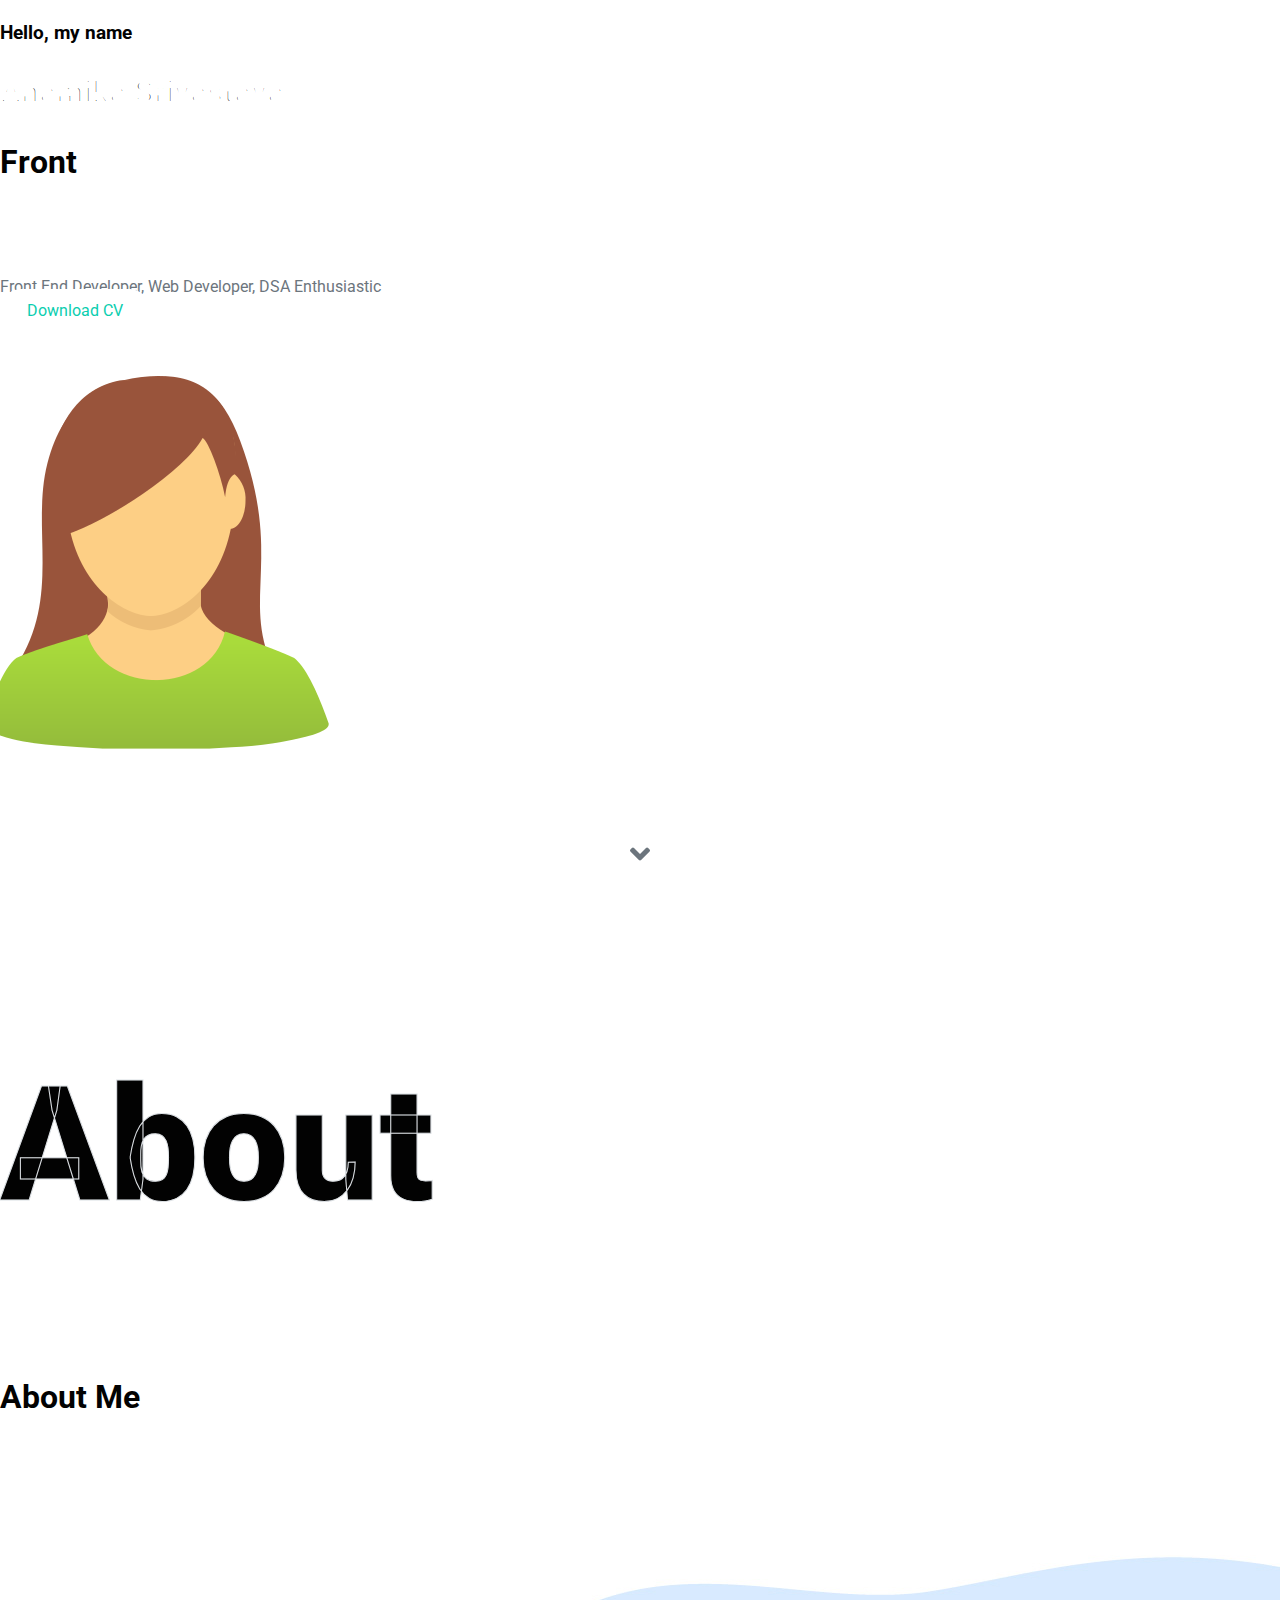
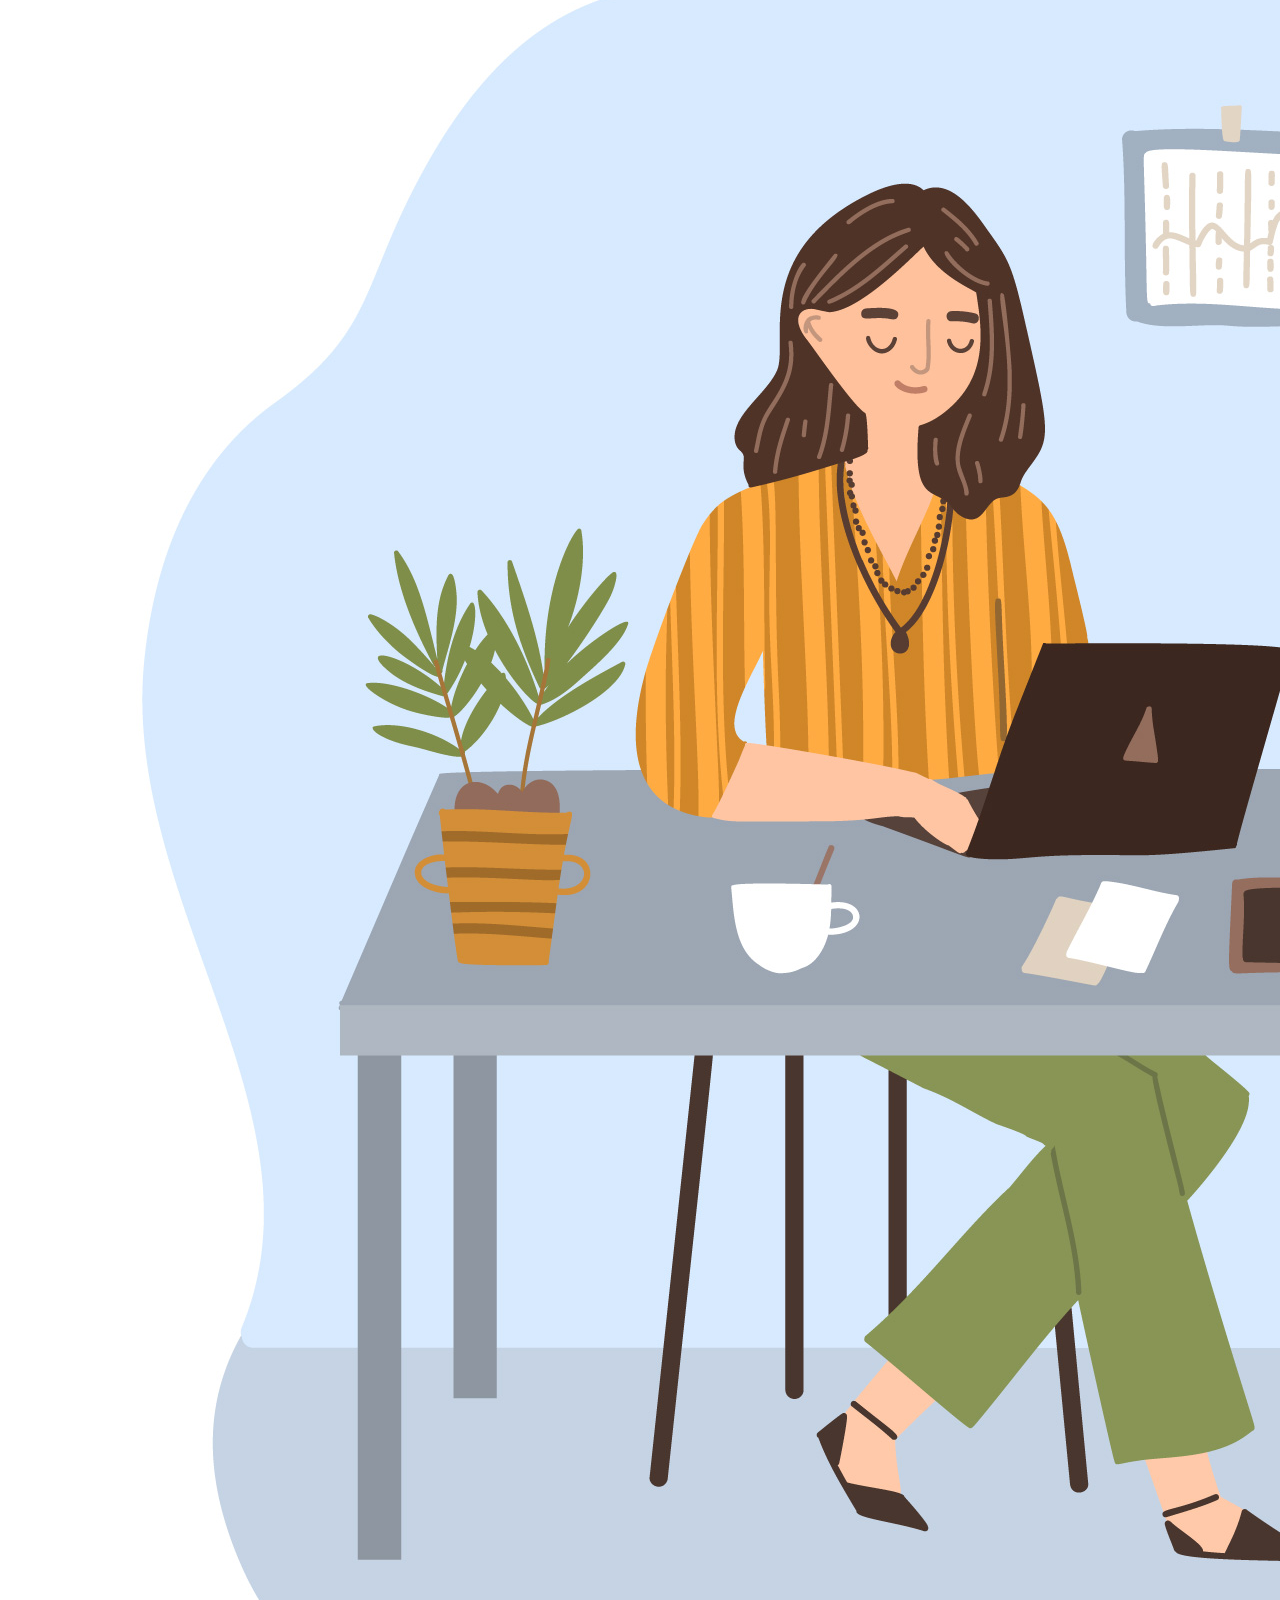
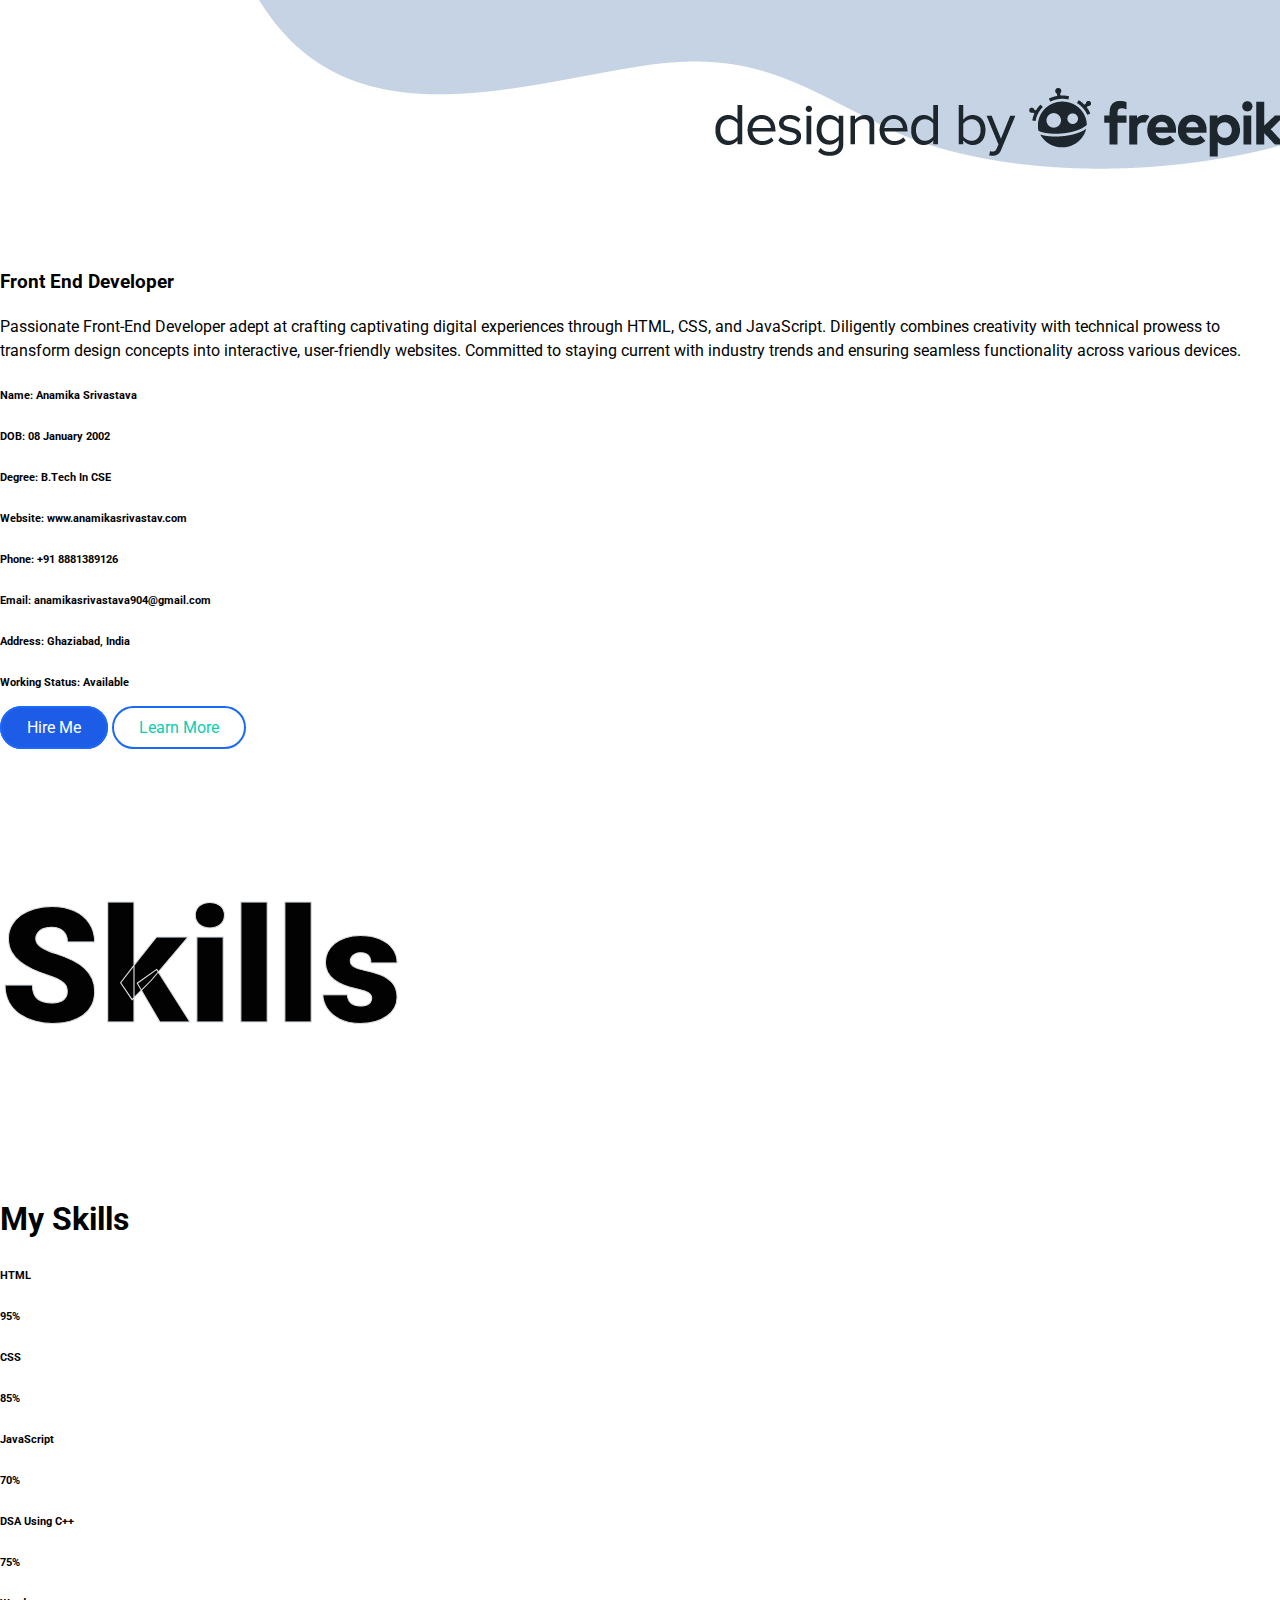
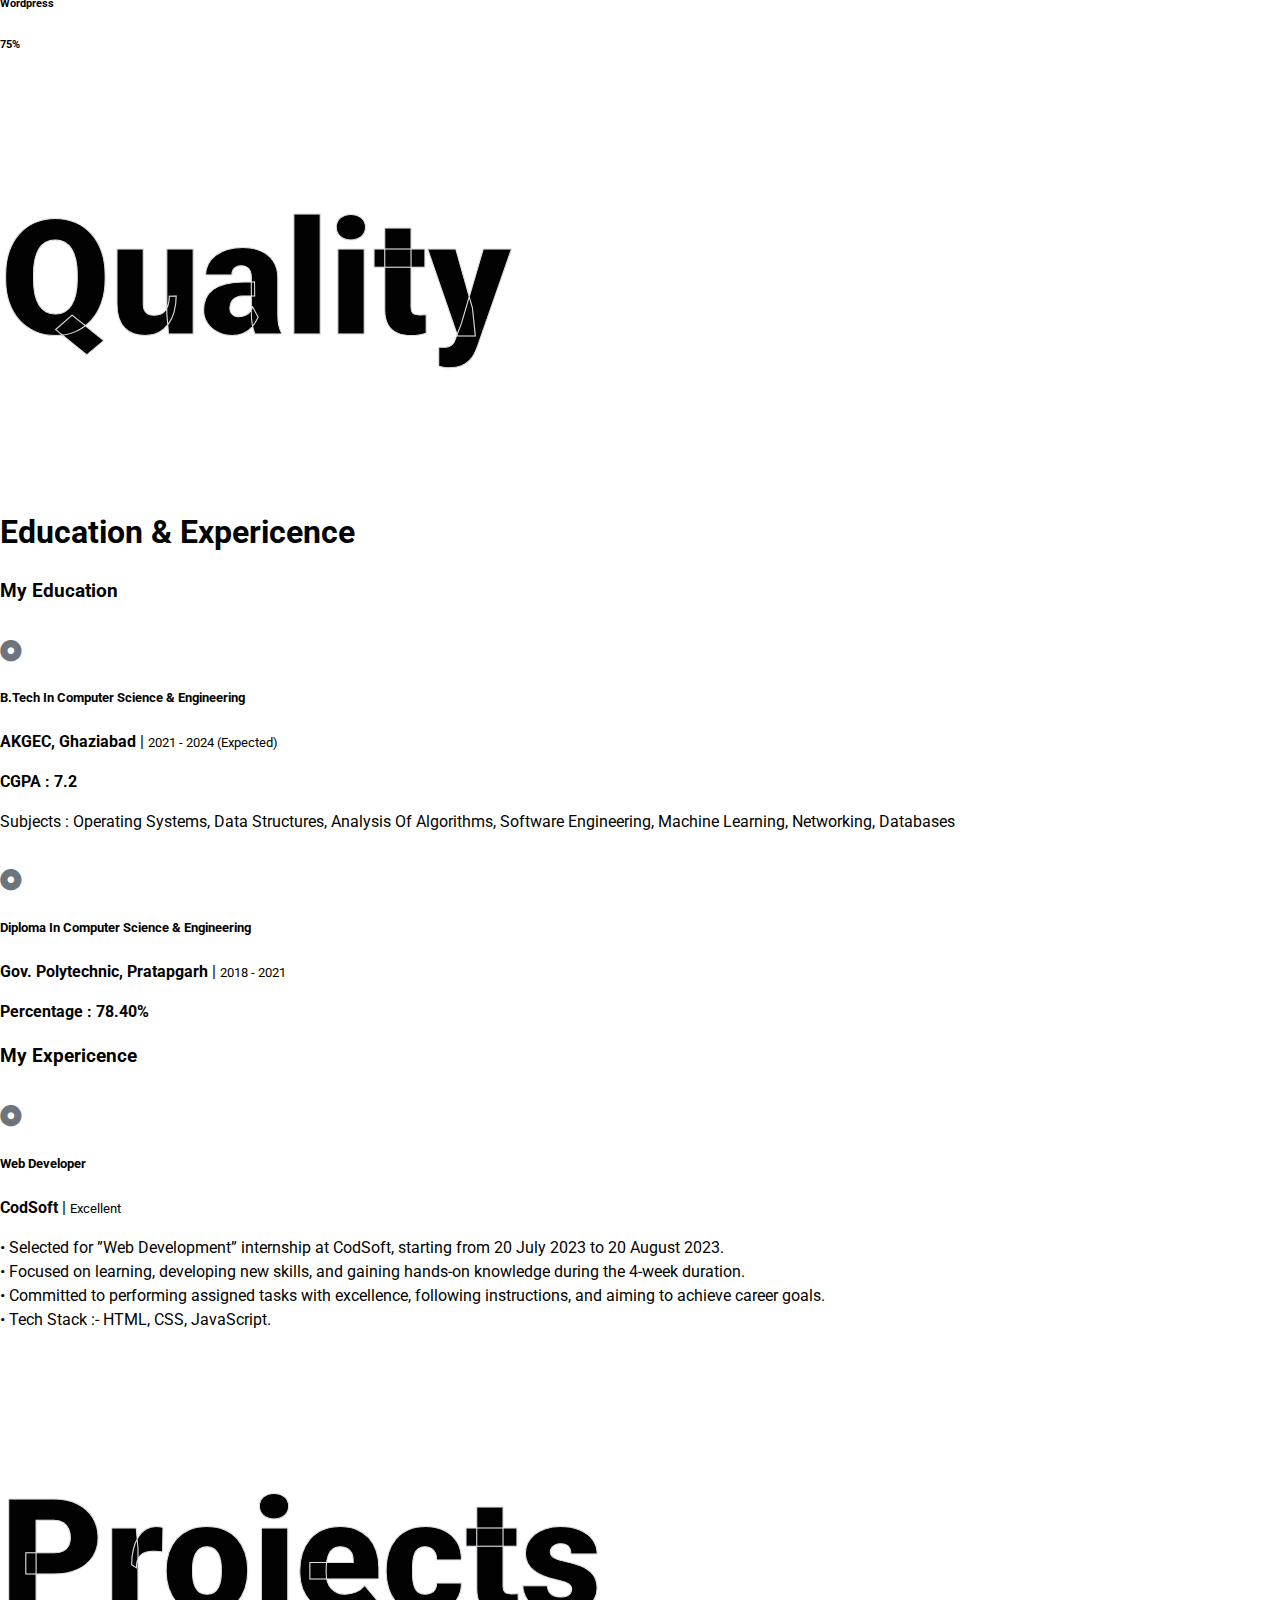
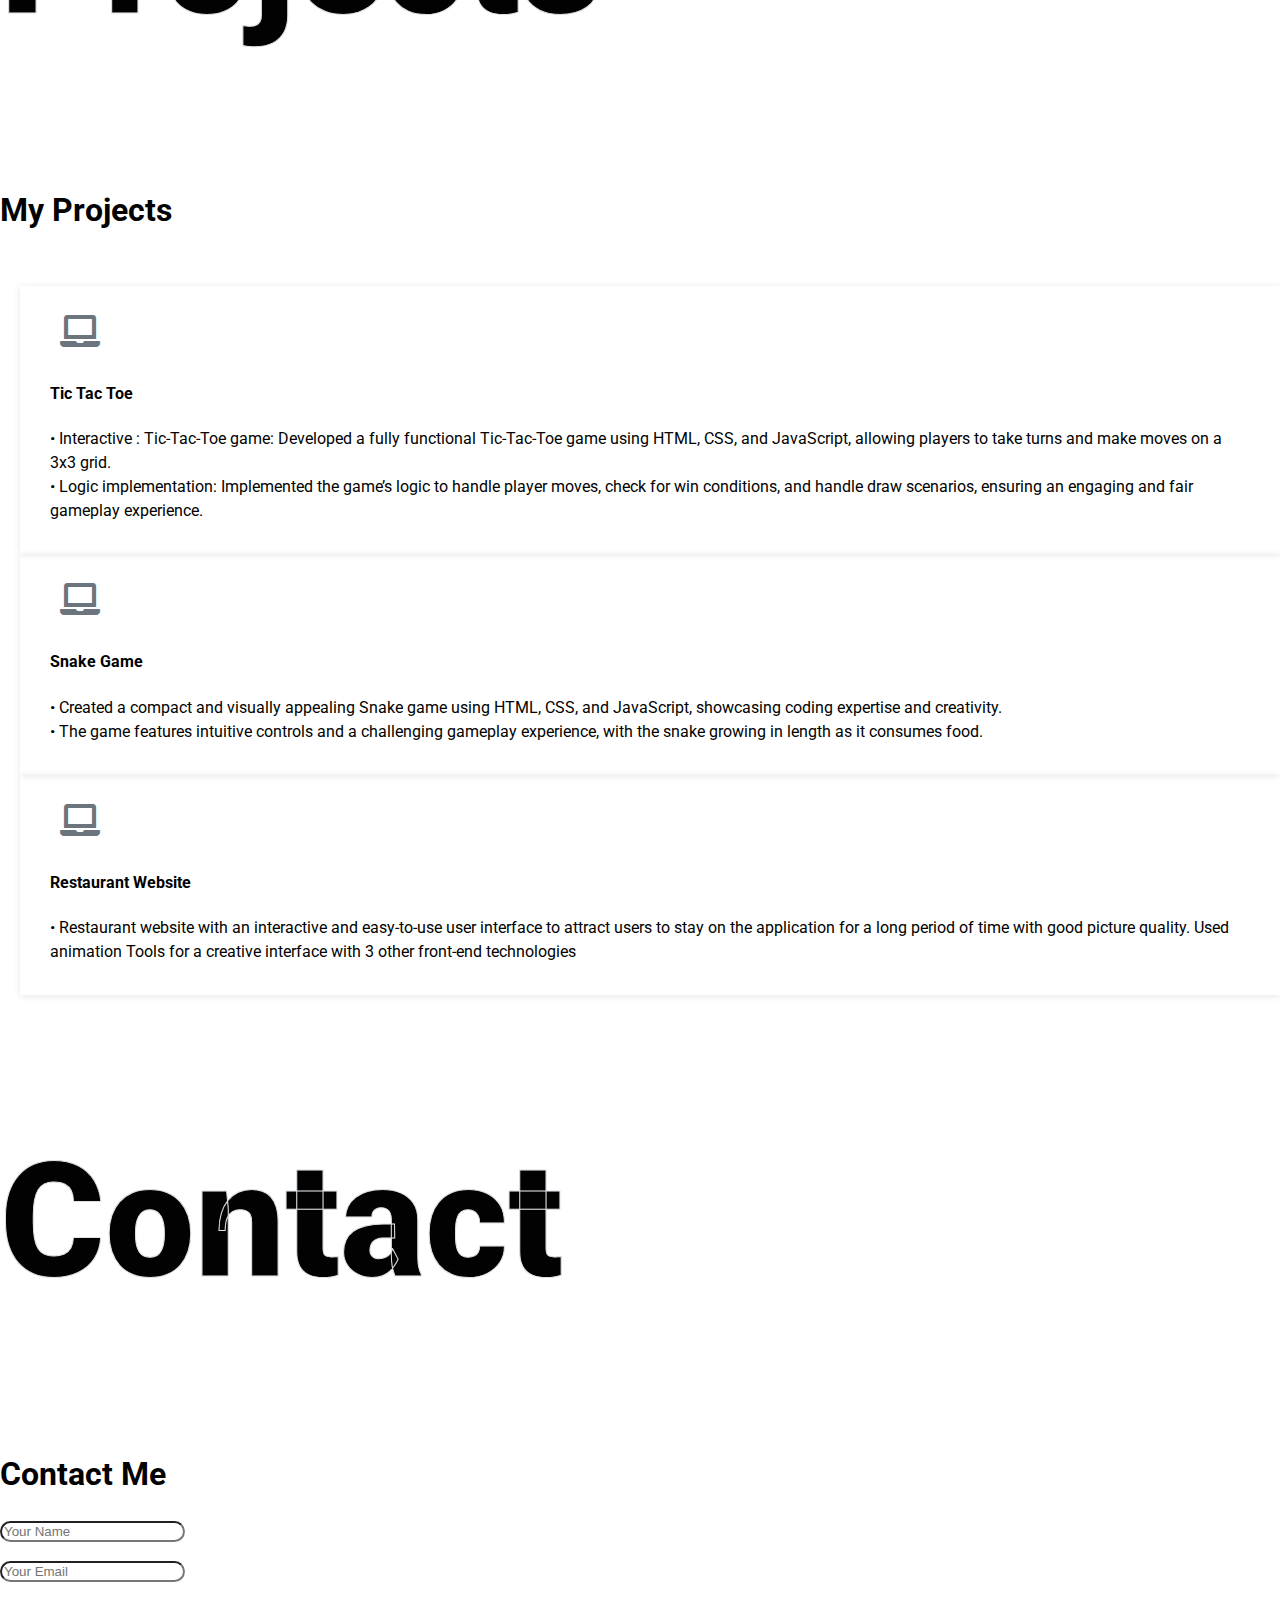
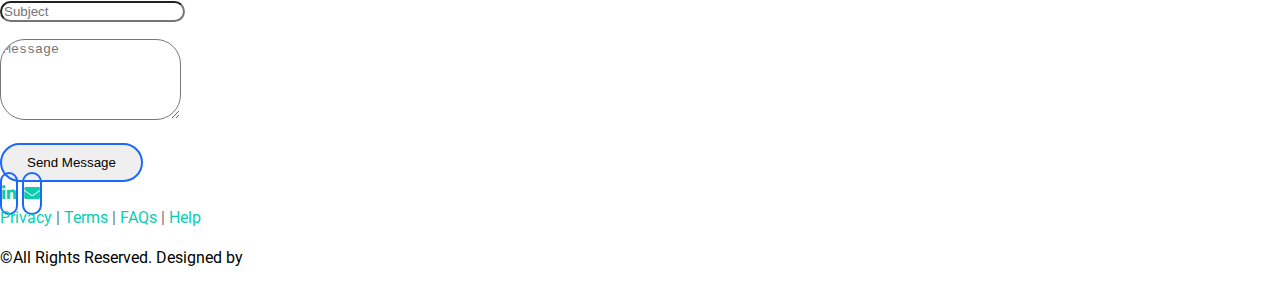
<file: Task 2/index.html>
<!DOCTYPE html>
<html lang="en">

<head>
    <meta charset="utf-8">
    <title>Anamika Srivastava</title>
    <meta content="width=device-width, initial-scale=1.0" name="viewport">
    <meta content="Free HTML Templates" name="keywords">
    <meta content="Free HTML Templates" name="description">

    <!-- Favicon -->
    <link href="img/favicon.ico" rel="icon">

    <!-- Google Web Fonts -->
    <link rel="preconnect" href="https://fonts.gstatic.com">
    <link href="https://fonts.googleapis.com/css2?family=Roboto:wght@300;400;500;700;900&display=swap" rel="stylesheet"> 

    <!-- Font Awesome -->
    <link href="https://cdnjs.cloudflare.com/ajax/libs/font-awesome/5.10.0/css/all.min.css" rel="stylesheet">

    <link rel="stylesheet" href="https://cdn.jsdelivr.net/npm/bootstrap@4.6.0/dist/css/bootstrap.min.css" integrity="sha384-B0vP5xmATw1+K9KRQjQERJvTumQW0nPEzvF6L/Z6nronJ3oUOFUFpCjEUQouq2+l" crossorigin="anonymous">
    <!-- Libraries Stylesheet -->
    <link href="lib/owlcarousel/assets/owl.carousel.min.css" rel="stylesheet">
    <link href="lib/lightbox/css/lightbox.min.css" rel="stylesheet">

    <!-- Customized Bootstrap Stylesheet -->
    <link href="css/style.css" rel="stylesheet">
</head>

<body data-spy="scroll" data-target=".navbar" data-offset="51">
    <!-- Navbar Start -->
    <nav class="navbar fixed-top shadow-sm navbar-expand-lg bg-light navbar-light py-3 py-lg-0 px-lg-5">
        <a href="index.html" class="navbar-brand ml-lg-3">
            <h1 class="m-0 display-5"><span class="text-primary">Anamika</span>Srivastava</h1>
        </a>
        <button type="button" class="navbar-toggler" data-toggle="collapse" data-target="#navbarCollapse">
            <span class="navbar-toggler-icon"></span>
        </button>
        <div class="collapse navbar-collapse px-lg-3" id="navbarCollapse">
            <div class="navbar-nav m-auto py-0">
                <a href="#home" class="nav-item nav-link active">Home</a>
                <a href="#about" class="nav-item nav-link">About</a>
                <a href="#qualification" class="nav-item nav-link">Quality</a>
                <a href="#skill" class="nav-item nav-link">Skill</a>
                <a href="#service" class="nav-item nav-link">Projects</a>
                <!-- <a href="#portfolio" class="nav-item nav-link">Portfolio</a> -->
                <!-- <a href="#testimonial" class="nav-item nav-link">Review</a> -->
                <a href="#contact" class="nav-item nav-link">Contact</a>
            </div>
            <a href="" class="btn btn-menu d-none d-lg-block" style="background-color:#457efa; color: #ffffff;">Hire Me</a>
        </div>
    </nav>
    <!-- Navbar End -->

 

    <!-- Header Start -->
    <div class="container-fluid bg-primary d-flex align-items-center mb-5 py-5" id="home" style="min-height: 100vh;">
        <div class="container">
            <div class="row align-items-center">
               
                <div class="col-lg-7 text-center text-lg-left">
                    <h3 class="text-white font-weight-normal mb-3">Hello, my name</h3>
                    <h1 class="display-3 text-uppercase text-primary mb-2" style="-webkit-text-stroke: 4px #ffffff;">Anamika Srivastava</h1>
                    <h1 class="typed-text-output d-inline font-weight-lighter text-white"></h1>
                    <div class="typed-text d-none">Front End Developer, Web Developer, DSA Enthusiastic</div>
                    <div class="d-flex align-items-center justify-content-center justify-content-lg-start pt-5">
                        <a href="https://app.luminpdf.com/viewer/64d7e085e5f1d80ecdec4bfa" class="btn btn-white mr-4">Download CV</a>
                        
                        <!-- <a href="" class="btn btn-blue d-none d-sm-block">Play Video</a> -->
                    </div>
                </div>
                <div class="col-lg-6 px-8 pl-lg-0 pb-5 pb-lg-4 about-img">
                    <img class="img-fluid w-100 rounded-circle shadow-sm" src="pic.png" alt="">
                </div>
            </div>
        </div>
    </div>
    <!-- Header End -->


    <!-- About Start -->
    <div class="container-fluid py-5" id="about">
        <div class="container">
            <div class="position-relative d-flex align-items-center justify-content-center">
                <h1 class="display-1 text-uppercase text-white" style="-webkit-text-stroke: 1px #dee2e6;">About</h1>
                <h1 class="position-absolute text-uppercase text-primary">About Me</h1>
            </div>
            <div class="row align-items-center">
                <div class="col-lg-5 pb-4 pb-lg-0">
                    <img class="img-fluid rounded w-100" src="pic2.jpg" alt="">
                </div>
                <div class="col-lg-7">
                    <h3 class="mb-4">Front End Developer</h3>
                    <p>
                        Passionate Front-End Developer adept at crafting captivating digital experiences through HTML, CSS, and JavaScript. Diligently combines creativity with technical prowess to transform design concepts into interactive, user-friendly websites. Committed to staying current with industry trends and ensuring seamless functionality across various devices.</p>
                    <div class="row mb-3">
                        <div class="col-sm-6 py-2"><h6>Name: <span class="text-secondary">Anamika Srivastava</span></h6></div>
                        <div class="col-sm-6 py-2"><h6>DOB: <span class="text-secondary">08 January 2002</span></h6></div>
                        <div class="col-sm-6 py-2"><h6>Degree: <span class="text-secondary">B.Tech In CSE</span></h6></div>
                        <div class="col-sm-6 py-2"><h6>Website: <span class="text-secondary">www.anamikasrivastav.com</span></h6></div>
                        <div class="col-sm-6 py-2"><h6>Phone: <span class="text-secondary">+91 8881389126</span></h6></div>
                        <div class="col-sm-6 py-2"><h6>Email: <span class="text-secondary">anamikasrivastava904@gmail.com</span></h6></div>
                        <div class="col-sm-6 py-2"><h6>Address: <span class="text-secondary">Ghaziabad, India</span></h6></div>
                        <div class="col-sm-6 py-2"><h6>Working Status: <span class="text-secondary">Available</span></h6></div>
                    </div>
                    <a href="" class="btn blue btn-outline-primary mr-4">Hire Me</a>
                    <a href="" class="btn btn-outline-primary">Learn More</a>
                </div>
            </div>
        </div>
    </div>
    <!-- About End -->


    
    <!-- Skill Start -->
    <div class="container-fluid py-5" id="skill">
        <div class="container">
            <div class="position-relative d-flex align-items-center justify-content-center">
                <h1 class="display-1 text-uppercase text-white" style="-webkit-text-stroke: 1px #dee2e6;">Skills</h1>
                <h1 class="position-absolute text-uppercase text-primary">My Skills</h1>
            </div>
            <div class="row align-items-center">
                <div class="col-md-6">
                    <div class="skill mb-4">
                        <div class="d-flex justify-content-between">
                            <h6 class="font-weight-bold">HTML</h6>
                            <h6 class="font-weight-bold">95%</h6>
                        </div>
                        <div class="progress">
                            <div class="progress-bar bg-primary" role="progressbar" aria-valuenow="95" aria-valuemin="0" aria-valuemax="100"></div>
                        </div>
                    </div>
                    <div class="skill mb-4">
                        <div class="d-flex justify-content-between">
                            <h6 class="font-weight-bold">CSS</h6>
                            <h6 class="font-weight-bold">85%</h6>
                        </div>
                        <div class="progress">
                            <div class="progress-bar bg-warning" role="progressbar" aria-valuenow="85" aria-valuemin="0" aria-valuemax="100"></div>
                        </div>
                    </div>
                    <div class="skill mb-4">
                        <div class="d-flex justify-content-between">
                            <h6 class="font-weight-bold">JavaScript</h6>
                            <h6 class="font-weight-bold">70%</h6>
                        </div>
                        <div class="progress">
                            <div class="progress-bar bg-danger" role="progressbar" aria-valuenow="70" aria-valuemin="0" aria-valuemax="100"></div>
                        </div>
                    </div>
                </div>
                <div class="col-md-6">
                    <div class="skill mb-4">
                        <div class="d-flex justify-content-between">
                            <h6 class="font-weight-bold">DSA Using C++</h6>
                            <h6 class="font-weight-bold">75%</h6>
                        </div>
                        <div class="progress">
                            <div class="progress-bar bg-danger" role="progressbar" aria-valuenow="75" aria-valuemin="0" aria-valuemax="100"></div>
                        </div>
                    </div>
                    <div class="skill mb-4">
                        <div class="d-flex justify-content-between">
                            <h6 class="font-weight-bold">Wordpress</h6>
                            <h6 class="font-weight-bold">75%</h6>
                        </div>
                        <div class="progress">
                            <div class="progress-bar bg-dark" role="progressbar" aria-valuenow="75" aria-valuemin="0" aria-valuemax="100"></div>
                        </div>
                    </div>
                    <!-- <div class="skill mb-4">
                        <div class="d-flex justify-content-between">
                            <h6 class="font-weight-bold">Wordpress</h6>
                            <h6 class="font-weight-bold">85%</h6>
                        </div>
                        <div class="progress">
                            <div class="progress-bar bg-info" role="progressbar" aria-valuenow="85" aria-valuemin="0" aria-valuemax="100"></div>
                        </div>
                    </div> -->
                </div>
            </div>
        </div>
    </div>
    <!-- Skill End -->




    <!-- Qualification Start -->
    <div class="container-fluid py-5" id="qualification">
        <div class="container">
            <div class="position-relative d-flex align-items-center justify-content-center">
                <h1 class="display-1 text-uppercase text-white" style="-webkit-text-stroke: 1px #dee2e6;">Quality</h1>
                <h1 class="position-absolute text-uppercase text-primary">Education & Expericence</h1>
            </div>
            <div class="row align-items-center">
                <div class="col-lg-6">
                    <h3 class="mb-4">My Education</h3>
                    <div class="border-left border-primary pt-2 pl-4 ml-2">
                        <div class="position-relative ex-me mb-4">
                            <i class="far fa-dot-circle text-primary position-absolute" style="top: 2px; left: -35px; font-size: 22px;"></i>
                            <h5 class="font-weight-bold mb-1">B.Tech In Computer Science & Engineering</h5>
                            <p class="mb-2"><strong>AKGEC, Ghaziabad</strong> | <small>2021 - 2024 (Expected)</small></p>
                            <p class="mb-2"><strong>CGPA : 7.2</strong></p>
                            <p>Subjects : Operating Systems, Data Structures, Analysis Of Algorithms, Software Engineering, Machine Learning, Networking, Databases</p>
                        </div>
                        <div class="position-relative ex-me mb-4">
                            <i class="far fa-dot-circle text-primary position-absolute" style="top: 2px; left: -35px;  font-size: 22px;"></i>
                            <h5 class="font-weight-bold mb-1">Diploma In Computer Science & Engineering</h5>
                            <p class="mb-2"><strong>Gov. Polytechnic, Pratapgarh</strong> | <small>2018 - 2021</small></p>
                            <p class="mb-2"><strong>Percentage : 78.40%</strong></p>
                            <!-- <p>Tempor eos dolore amet tempor dolor tempor. Dolore ea magna sit amet dolor eirmod. Eos ipsum est tempor dolor. Clita lorem kasd sed ea lorem diam ea lorem eirmod duo sit ipsum stet lorem diam</p> -->
                        </div>
                        <!-- <div class="position-relative ex-me mb-4">
                            <i class="far fa-dot-circle text-primary position-absolute" style="top: 2px; left: -35px;  font-size: 22px;"></i>
                            <h5 class="font-weight-bold mb-1">IIT Kharagpur</h5>
                            <p class="mb-2"><strong>Cambridge University</strong> | <small>2011 - 2015</small></p>
                            <p>Tempor eos dolore amet tempor dolor tempor. Dolore ea magna sit amet dolor eirmod. Eos ipsum est tempor dolor. Clita lorem kasd sed ea lorem diam ea lorem eirmod duo sit ipsum stet lorem diam</p>
                        </div> -->
                    </div>
                </div>
                <div class="col-lg-6">
                    <h3 class="mb-4">My Expericence</h3>
                    <div class="border-left border-primary pt-2 pl-4 ml-2">
                        <div class="position-relative ex-me mb-4">
                            <i class="far fa-dot-circle text-primary position-absolute" style="top: 2px;left: -35px;  font-size: 22px;"></i>
                            <h5 class="font-weight-bold mb-1">Web Developer</h5>
                            <p class="mb-2"><strong>CodSoft</strong> | <small> Excellent</small></p>
                            <p>• Selected for ”Web Development” internship at CodSoft, starting from 20 July
                                2023 to 20 August 2023. <br>
                                • Focused on learning, developing new skills, and gaining hands-on knowledge
                                during the 4-week duration. <br>
                                • Committed to performing assigned tasks with excellence, following
                                instructions, and aiming to achieve career goals. <br>
                                • Tech Stack :- HTML, CSS, JavaScript.</p>
                        </div>
                        <!-- <div class="position-relative ex-me mb-4">
                            <i class="far fa-dot-circle text-primary position-absolute" style="top: 2px;left: -35px;  font-size: 22px;"></i>
                            <h5 class="font-weight-bold mb-1">Artificial Intelligence</h5>
                            <p class="mb-2"><strong>Soft Company</strong> | <small> Good</small></p>
                            <p>Tempor eos dolore amet tempor dolor tempor. Dolore ea magna sit amet dolor eirmod. Eos ipsum est tempor dolor. Clita lorem kasd sed ea lorem diam ea lorem eirmod duo sit ipsum stet lorem diam</p>
                        </div>
                        <div class="position-relative ex-me mb-4">
                            <i class="far fa-dot-circle text-primary position-absolute" style="top: 2px;left: -35px;  font-size: 22px;"></i>
                            <h5 class="font-weight-bold mb-1">Web Development</h5>
                            <p class="mb-2"><strong>Soft Company</strong> | <small> Excellent</small></p>
                            <p>Tempor eos dolore amet tempor dolor tempor. Dolore ea magna sit amet dolor eirmod. Eos ipsum est tempor dolor. Clita lorem kasd sed ea lorem diam ea lorem eirmod duo sit ipsum stet lorem diam</p>
                        </div> -->
                    </div>
                </div>
            </div>
        </div>
    </div>
    <!-- Qualification End -->



    <!-- Services Start -->
    <div class="container-fluid pt-5" id="service">
        <div class="container">
            <div class="service-h4 position-relative d-flex align-items-center justify-content-center">
                <h1 class="display-1 text-uppercase text-white" style="-webkit-text-stroke: 1px #dee2e6;">Projects</h1>
                <h1 class="position-absolute text-uppercase text-primary">My Projects</h1>
            </div>
            <div class="row pb-3">
                <div class="service-box col-lg-4 col-md-6 text-center mb-5">
                    <div class="d-flex align-items-center justify-content-center mb-4">
                        <i class="fa fa-2x fa-laptop service-icon bg-primary text-white mr-3"></i>
                        <h4 class="font-weight-bold m-0">Tic Tac Toe</h4>
                    </div>
                    <p>• Interactive : Tic-Tac-Toe game: Developed a fully functional Tic-Tac-Toe game
                        using HTML, CSS, and JavaScript, allowing players to take turns and make
                        moves on a 3x3 grid. <br>
                        • Logic implementation: Implemented the game’s logic to handle player moves,
                        check for win conditions, and handle draw scenarios, ensuring an engaging and
                        fair gameplay experience.</p>
                    <!-- <a class="border-bottom border-primary text-decoration-none" href="">Read More</a> -->
                </div>
                <div class="service-box col-lg-3 col-md-6 text-center mb-5">
                    <div class="d-flex align-items-center justify-content-center mb-4">
                        <i class="fa fa-2x fa-laptop service-icon bg-primary text-white mr-3"></i>
                        <h4 class="font-weight-bold m-0">Snake Game</h4>
                    </div>
                    <p>• Created a compact and visually appealing Snake game using HTML, CSS, and
                        JavaScript, showcasing coding expertise and creativity. <br>
                        • The game features intuitive controls and a challenging gameplay experience,
                        with the snake growing in length as it consumes food.</p>
                    <!-- <a class="border-bottom border-primary text-decoration-none" href="">Read More</a> -->
                </div>
                <div class="service-box col-lg-4 col-md-6 text-center mb-5">
                    <div class="d-flex align-items-center justify-content-center mb-4">
                        <i class="fa fa-2x fa-laptop service-icon bg-primary text-white mr-3"></i>
                        <h4 class="font-weight-bold m-0">Restaurant Website</h4>
                    </div>
                    <p>• Restaurant website with an interactive and easy-to-use user interface to attract
                        users to stay on the application for a long period of time with good picture
                        quality. Used animation Tools for a creative interface with 3 other front-end
                        technologies</p>
                    <!-- <a class="border-bottom border-primary text-decoration-none" href="">Read More</a> -->
                </div>
                <!-- <div class="service-box col-lg-4 col-md-6 text-center mb-5">
                    <div class="d-flex align-items-center justify-content-center mb-4">
                        <i class="fab fa-2x fa-apple service-icon bg-primary text-white mr-3"></i>
                        <h4 class="font-weight-bold m-0">Apps Development</h4>
                    </div>
                    <p>Justo sit justo eos amet tempor amet clita amet ipsum eos elitr. Amet lorem lorem Amet lorem lorem</p>
                    <a class="border-bottom border-primary text-decoration-none" href="">Read More</a>
                </div>
                <div class="service-box col-lg-3 col-md-6 text-center mb-5">
                    <div class="d-flex align-items-center justify-content-center mb-4">
                        <i class="fa fa-2x fa-search service-icon bg-primary text-white mr-3"></i>
                        <h4 class="font-weight-bold m-0">SEO</h4>
                    </div>
                    <p>Justo sit justo eos amet tempor amet clita amet ipsum eos elitr. Amet lorem  </p>
                    <a class="border-bottom border-primary text-decoration-none" href="">Read More</a>
                </div>
                <div class="service-box col-lg-4  col-md-7 text-center mb-5">
                    <div class="d-flex align-items-center justify-content-center mb-4">
                        <i class="fa fa-2x fa-edit service-icon bg-primary text-white mr-3"></i>
                        <h4 class="font-weight-bold m-0">Content Creating</h4>
                    </div>
                    <p>Justo sit justo eos amet tempor amet clita amet ipsum eos elitr. Amet lorem lorem lorem est amet labore eirmod erat clita</p>
                    <a class="border-bottom border-primary text-decoration-none" href="">Read More</a>
                </div> -->
            </div>
        </div>
    </div>
    <!-- Services End -->


    <!-- Portfolio Start -->
   
    <!-- Testimonial End -->
 


    <!-- Contact Start -->
    <div class="container-fluid py-5" id="contact">
        <div class="container">
            <div class="position-relative d-flex align-items-center justify-content-center">
                <h1 class="display-1 text-uppercase text-white" style="-webkit-text-stroke: 1px #dee2e6;">Contact</h1>
                <h1 class="position-absolute text-uppercase text-primary">Contact Me</h1>
            </div>
            <div class="row justify-content-center">
                <div class="col-lg-8">
                    <div class="contact-form text-center">
                        <div id="success"></div>
                        <form name="sentMessage" id="contactForm" novalidate="novalidate">
                            <div class="form-row">
                                <div class="control-group col-sm-6">
                                    <input type="text" class="form-control p-4" id="name" placeholder="Your Name"
                                        required="required" data-validation-required-message="Please enter your name" />
                                    <p class="help-block text-danger"></p>
                                </div>
                                <div class="control-group col-sm-6">
                                    <input type="email" class="form-control p-4" id="email" placeholder="Your Email"
                                        required="required" data-validation-required-message="Please enter your email" />
                                    <p class="help-block text-danger"></p>
                                </div>
                            </div>
                            <div class="control-group">
                                <input type="text" class="form-control p-4" id="subject" placeholder="Subject"
                                    required="required" data-validation-required-message="Please enter a subject" />
                                <p class="help-block text-danger"></p>
                            </div>
                            <div class="control-group">
                                <textarea class="form-control py-3 px-4" rows="5" id="message" placeholder="Message"
                                    required="required"
                                    data-validation-required-message="Please enter your message"></textarea>
                                <p class="help-block text-danger"></p>
                            </div>
                            <div>
                                <button class="btn btn-outline-primary" type="submit" id="sendMessageButton">Send
                                    Message</button>
                            </div>
                        </form>
                    </div>
                </div>
            </div>
        </div>
    </div>
    <!-- Contact End -->


    <!-- Footer Start -->
    <div class="container-fluid bg-primary text-white mt-5 py-1 px-sm-1 px-md-5">
        <div class="container text-center py-5">
            <div class="d-flex justify-content-center mb-4">
                <!-- <a class="btn btn-light btn-social mr-2" href="#"><i class="fab fa-twitter"></i></a> -->
                <!-- <a class="btn btn-light btn-social mr-2" href="#"><i class="fab fa-facebook-f"></i></a> -->
                <a class="btn btn-light btn-social mr-2" href="https://www.linkedin.com/in/anamikasrivastava12/"><i class="fab fa-linkedin-in"></i></a>
                <a class="btn btn-light btn-social" href="https://mail.google.com/mail/u/0/#inbox?compose=new"><i class="fa fa-envelope"></i></a>
            </div>
            <div class="d-flex justify-content-center mb-3">
                <a class="text-white" href="#">Privacy</a>
                <span class="px-3">|</span>
                <a class="text-white" href="#">Terms</a>
                <span class="px-3">|</span>
                <a class="text-white" href="#">FAQs</a>
                <span class="px-3">|</span>
                <a class="text-white" href="#">Help</a>
            </div>
            <p class="m-0">&copy;All Rights Reserved. Designed by
            </p>
        </div>
    </div>
    <!-- Footer End -->

    <!-- Scroll to Bottom -->
    <i class="fa fa-2x fa-angle-down text-white scroll-to-bottom"></i>

    <!-- Back to Top -->
    <a href="#" class="btn btn-outline-dark px-0 back-to-top"><i class="fa fa-angle-double-up"></i></a>


    <!-- JavaScript Libraries -->
    <!-- JavaScript Libraries -->
    <script src="https://code.jquery.com/jquery-3.4.1.min.js"></script>
    <script src="https://stackpath.bootstrapcdn.com/bootstrap/4.4.1/js/bootstrap.bundle.min.js"></script>
    <script src="lib/typed/typed.min.js"></script>
    <script src="lib/easing/easing.min.js"></script>
    <script src="lib/waypoints/waypoints.min.js"></script>
    <script src="lib/owlcarousel/owl.carousel.min.js"></script>
    <script src="lib/isotope/isotope.pkgd.min.js"></script>
    <script src="lib/lightbox/js/lightbox.min.js"></script>

    <!-- Contact Javascript File -->
    <script src="mail/jqBootstrapValidation.min.js"></script>
    <script src="mail/contact.js"></script>

    <!-- Template Javascript -->
    <script src="js/main.js"></script>
</body>

</html>
</file>
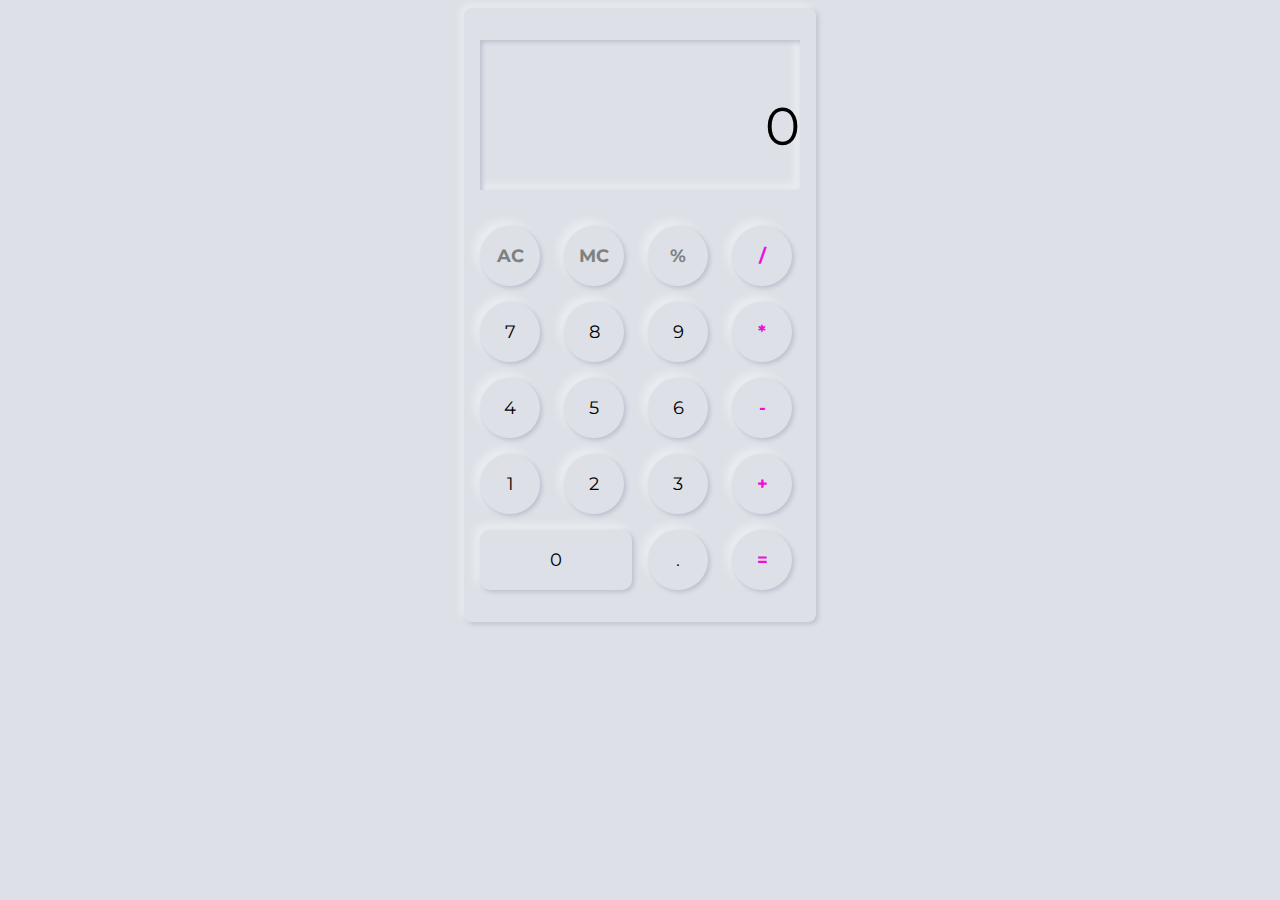
<file: Task 3/index.html>
<!DOCTYPE html>
<html lang="en">

<head>
  <meta charset="UTF-8">
  <title>Neumorphism calculator design</title>
  <link rel="stylesheet" href="styles.css">

</head>

<body>
  <!-- partial:index.partial.html -->
  <div class="container">
    <div class="result">
      <p id="result-box">0</p>
    </div>


    <div class="buttons">
      <div class="button action-btn" id="clear"> AC </div>
      <div class="button action-btn"> MC</div>
      <div class="button num-button  action-btn"> %</div>
      <div class="button num-button  calc-action-btn"> /</div>
      <div class="button num-button seven">7</div>
      <div class="button num-button eight">8</div>
      <div class="button num-button  nine">9</div>
      <div class="button num-button  calc-action-btn">*</div>
      <div class="button num-button  four">4</div>
      <div class="button num-button  five">5</div>
      <div class="button num-button  six">6</div>
      <div class="button num-button  calc-action-btn">-</div>
      <div class="button num-button  one">1</div>
      <div class="button num-button  two">2</div>
      <div class="button num-button  three">3</div>
      <div class="button num-button  calc-action-btn">+</div>
      <div class="button num-button  zero">0</div>
      <div class="button num-button  point">.</div>
      <div class="button calc-action-btn" id="total">=</div>
    </div>

  </div>
  <!-- partial -->
  <script src='https://cdnjs.cloudflare.com/ajax/libs/gsap/3.1.1/gsap.min.js'></script>
  <script src="./script.js"></script>

</body>

</html>
</file>
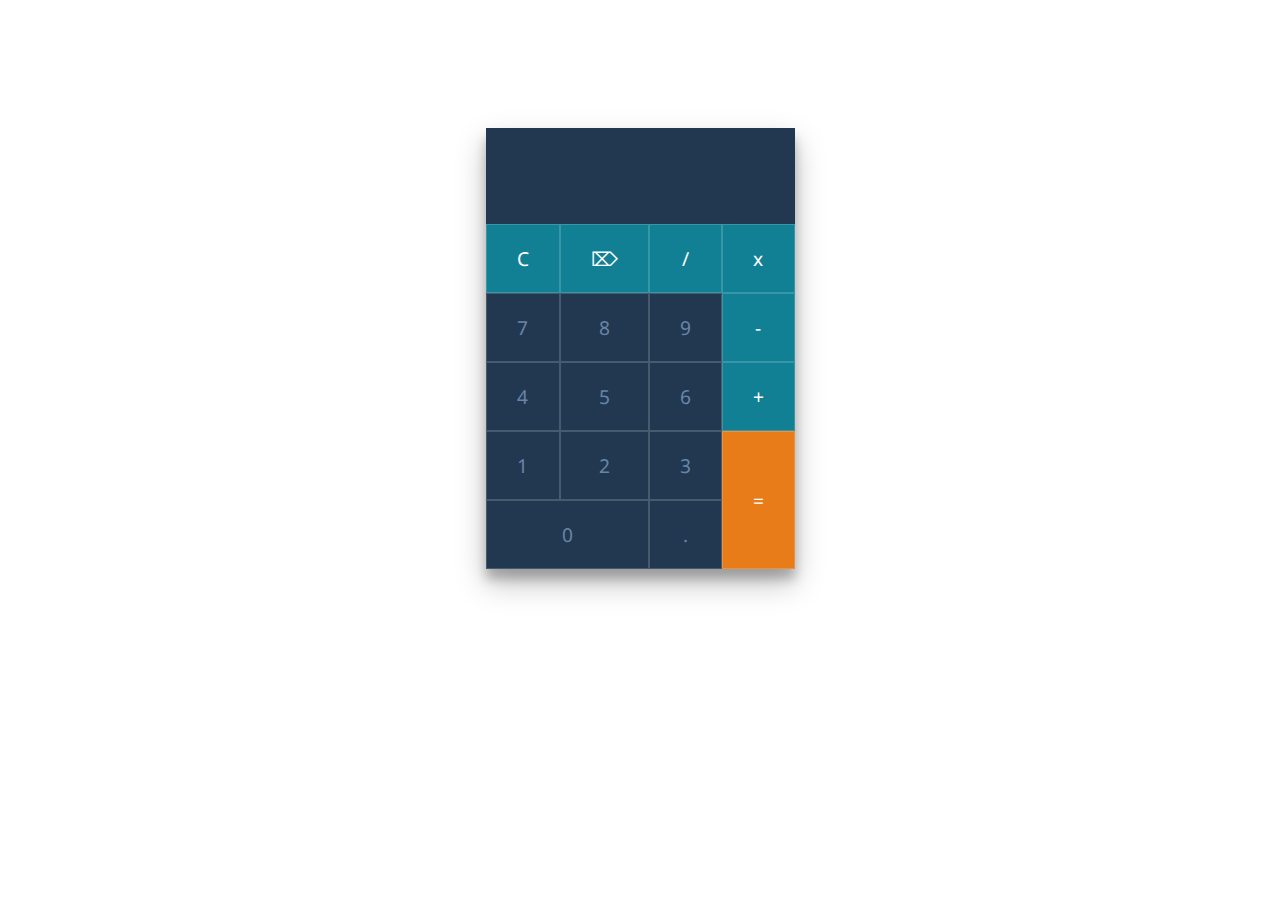
<file: Task 3/index1.html>
<!DOCTYPE html>
<html lang="en">
<head>
    <meta charset="UTF-8">
    <meta http-equiv="X-UA-Compatible" content="IE=edge">
    <meta name="viewport" content="width=device-width, initial-scale=1.0">
    <title>Document</title>
    <style>
        @import url('https://fonts.googleapis.com/css?family=Noto+Sans');

* , html, body, p {
    box-sizing: border-box;
    font-family: 'Noto Sans', sans-serif;
    margin: 0;
    padding: 0;
}
body{
    margin-top: 10%;
}
 

/* Grid */
.main-container {
    display: flex;
    justify-content: center;
    align-items: center;
    margin: 0;
    padding: 0;
    width: 100%;
    /* height: 100vh; */
}
 

.calc-container {
    display: grid;
    box-shadow: 0 14px 28px rgba(0,0,0,0.25), 0 10px 10px rgba(0,0,0,0.22);
}

.dot {
    grid-column: span 2;
}

.equal {
    grid-row: span 2;
}

#buttons-container {
    display: grid;
    grid-template-columns: repeat(4, auto);
    text-align: center;
    
}

/* Input */
#input {
    width: 100%;
    padding-right: 10px;
    font-size: 3em;
    text-align: right;
    height: 2em;
    display: flex;
    justify-content: flex-end;
    align-items: center;
    color: #FDFEFE;
    background-color: #223850;
    transition: all 0.3s ease-in
}

/* Btn's */
.btn {
    display: flex;
    justify-content: center;
    align-items: center;
    padding: 20px 30px;
    font-size: 1.2em;
    cursor: pointer;
    transition: all 0.3s ease-in;
    border: 0.3px solid rgba(251, 253, 255, 0.171);
    
}

.btn-num {
    background-color: #223850;
    color: #6885A7;
}

.btn-num:hover {
    background-color: #233B55;
}

.btn-operator {
 
    background-color: #128094;
    color: #ffffff;
}

.btn-operator:hover {
    background-color: rgb(52, 155, 196) !important
}
 
.equal{
    background-color: #e77c18;
}
    </style>
    
</head>
<body>
  
          <div class="main-container">
            <div class="calc-container">
                <div id="input" class="">
                </div>
                <div id='buttons-container'>
                    <div class="btn btn-operator " onclick="clearInput()">C</div>
                    <div class="btn btn-operator " onclick="eraseNum()">⌦</div>
                    <div class="btn btn-operator " onclick="insertNum('/')">/</div>
                    <div class="btn btn-operator " onclick="insertNum('*')">x</div>
    
                    <div class="btn btn-num" onclick="insertNum(7)">7</div>
                    <div class="btn btn-num" onclick="insertNum(8)">8</div>
                    <div class="btn btn-num" onclick="insertNum(9)">9</div>
                    <div class="btn btn-operator " onclick="insertNum('-')">-</div>
    
                    <div class="btn btn-num" onclick="insertNum(4)">4</div>
                    <div class="btn btn-num" onclick="insertNum(5)">5</div>
                    <div class="btn btn-num" onclick="insertNum(6)">6</div>
                    <div class="btn btn-operator " onclick="insertNum('+')">+</div>
    
                    <div class="btn btn-num" onclick="insertNum(1)">1</div>
                    <div class="btn btn-num" onclick="insertNum(2)">2</div>
                    <div class="btn btn-num" onclick="insertNum(3)">3</div>
                    <div class="btn btn-operator equal " onclick="equalTo()">=</div>
                    <div class="btn btn-num dot" onclick="insertNum(0)">0</div>
                    <div class="btn btn-num" onclick="insertNum('.')">.</div>
    
                </div>
            </div>
        </div>
     
        <script>
            // Value input variable
const inputField = document.getElementById('input');

// Insert number on input fied
const insertNum = num => inputField.textContent += num;

// Do operation using eval()
const equalTo = () => (inputField.textContent) ? inputField.textContent = eval(inputField.textContent) : false;

// Remove 1 val at time
const eraseNum = () => inputField.textContent = inputField.textContent.substring(0, inputField.textContent.length - 1);

// Clear all the input
const clearInput = () => inputField.textContent = '';

 
        </script>
</body>
</html>
</file>
<file: Task 2/css/style.css>
*,
*::before,
*::after {
  box-sizing: border-box;
}

html {
  font-family: sans-serif;
  line-height: 1.15;
  -webkit-text-size-adjust: 100%;
  -webkit-tap-highlight-color: rgba(0, 0, 0, 0);
}

 

body {
  margin: 0;
  font-family: "Roboto", sans-serif;
  font-size: 1rem;
  font-weight: 400;
  line-height: 1.5;
  color: #6c757d;
  text-align: left;
  background-color: #ffffff;
}
 
a {
  color: #0BCEAF;
  text-decoration: none;
  background-color: transparent;
}

a:hover {
  color: #078571;
  text-decoration: underline;
}
 
h1,h2,h3,h4,h5,h6,p{
  color: #020202 !important;
} 

 

/********** Template CSS ************/


.text-stroke-header {
  -webkit-text-stroke: 3px #ffffff;
  color: transparent;
}

.btn {
  padding: 10px 25px;
  border-radius: 100px;
}

.btn-social {
  width: 45px;
  height: 45px;
  padding-left: 0;
  padding-right: 0;
  text-align: center;
  border-radius: 45px;
}

.form-control {
  border-radius: 25px;
}




/* ================ Navigation Menu ====================*/


.navbar-light {
  display: none;
}

.navbar-light .navbar-nav .nav-link {
  padding: 25px 10px;
  color: #343a40;
  font-weight: 500;
  outline: none;
}

.navbar-light .navbar-nav .nav-link:hover,
.navbar-light .navbar-nav .nav-link.active {
  color: #0BCEAF;
}

@media (max-width: 991.98px) {
  .navbar-light .navbar-nav .nav-link {
    padding: 10px 0;
  }
}


/*===================== Hero section ======================*/

.about-img{
 margin-left: -100px;
 right: -60px;
}

.display-1{
  font-size: 160px;
  font-weight: 1000;
  
}
 
.position-absolute{
  font-weight: 700;
  
}

.typed-cursor {
  font-size: 45px;
  color: #ffffff;
}

.blue{
  background-color: #1c5ce6;
  color: #ffffff;
}
.btn{
  border: 2px solid rgb(29, 105, 247);
} 
.btn-white{
  background-color: #ffffff;
  border:2px solid #ffffff;
}
.btn-blue{
  border: 2.4px solid #ffffff;
  color: #ffffff;
}
@media (max-width: 700px) {
  .about-img{
    margin-left: 20px;
    right: 0px;
    top: 30px;
   }
}
/*===================== Progress Bar ====================*/

.progress {
  border-radius: 10px;
}

.progress .progress-bar {
  width: 0px;
  border-radius: 10px;
  transition: 2s;
}


/* =================== Queality ======================*/
.ex-me{
  margin-top: 35px;
}


/* =================== Service Section ==================*/
.service-h4{
  padding-bottom: 30px;
}

.service-icon {
  width: 60px;
  height: 60px;
  display: flex;
  align-items: center;
  justify-content: center;
  border-radius: 60px;
}

.service-box{
  box-shadow: 0px 1px 7px rgba(0, 0, 0, 0.1);  
  margin-left: 20px;
  padding: 15px;
  padding-left: 30px;
  padding-right: 30px;
}
.service-box:hover{
  box-shadow: 0px 1px 13px rgba(27, 27, 27, 0.705); 
 
}
/* =================== Portfolio section ==================*/


.portfolio-item .portfolio-btn {
  position: absolute;
  width: 0;
  height: 0;
  top: 50%;
  left: 50%;
  border-radius: 4px;
  opacity: 0;
  transition: .5s;
}

.portfolio-item:hover .portfolio-btn {
  opacity: 1;
  width: calc(100% - 60px);
  height: calc(100% - 60px);
  top: 30px;
  left: 30px;
}

/* ====================== Testimonial ================*/
.testimonial-carousel .text-center{
  background-color: #eaecf0d0;
  border-radius: 20px;
  margin: 20px;

}
.testimonial-carousel .text-center h4{

}

.testimonial-carousel .owl-dots {
  margin-top: 25px;
  text-align: center;
}

.testimonial-carousel .owl-dot {
  display: inline-block;
  margin: 0 5px;
  width: 12px;
  height: 12px;
  border-radius: 10px;
  background: #dddddd;
}

.testimonial-carousel .owl-dot.active {
  background: #0BCEAF;
}



/* ========================== Contact Us ========================*/

.contact-form .help-block ul {
  margin: 0;
  padding: 0;
  list-style-type: none;
}


/*====================== Back to buttom ==================*/

.scroll-to-bottom {
  position: fixed;
  width: 20px;
  left: calc(50% - 10px);
  bottom: 30px;
  z-index: 11;
  animation: action 1s infinite alternate;
}

.back-to-top {
  position: fixed;
  display: none;
  width: 30px;
  text-align: center;
  right: 30px;
  bottom: 30px;
  z-index: 11;
  animation: action 1s infinite alternate;
}

@keyframes action {
  0% {
    transform: translateY(0);
  }
  100% {
    transform: translateY(-15px);
  }
}
</file>
<file: Task 3/styles.css>
@import url('https://fonts.googleapis.com/css?family=Montserrat&display=swap');

body {
  background: #dde1e7;
  font-family: 'Montserrat', sans-serif;
}
.container {
  background: #dde1e7;
  width: 320px;
  height: 550px;
  border-radius: .5em;
  box-shadow: -3px -3px 7px #ffffff73,
              2px 2px 5px rgba(94, 104, 121, 0.288);
  margin: 0 auto;
  padding: 32px 16px;
  display: flex;
  flex-direction: column;
  justify-content: space-between;
  
}
.container .result {
  width: 100%;
  height: 150px;
  box-shadow: inset 2px 2px 5px #babecc,
              inset -5px -5px 10px #ffffff73;
  
}
.container .result p {
  font-size: 40pt;
  overflow-y: auto;
  text-align: right;

}

.container .buttons {
  display: grid;
  grid-template-columns: repeat(4, 1fr);
  grid-gap: 1em;
}
.container .buttons .button, .container .buttons .num-button  {
  cursor: grab;
  text-align: center;
  width: 60px;
  font-size:18px;
  height: 60px;
  display: grid;
  place-content: center;
  border-radius: 50%;
  box-shadow: 2px 2px 5px #babecc,
              -5px -5px 10px #ffffff73;
}
.button:hover{
  color: #3498db;

 
}


/*  UTILITIES*/
.container .buttons .zero {
  grid-column: 1/ 3;
  width: 100%;
  font-size:18px;
  border-radius: 10px;
  box-shadow: 2px 2px 5px #babecc,
              -5px -5px 10px #ffffff73;
}

 
.action-btn {
  color: grey;
  font-weight: bold;
}
.calc-action-btn{
  color: #ed11d7;
  font-size: 20px;
  font-weight: bold;
}
</file>
